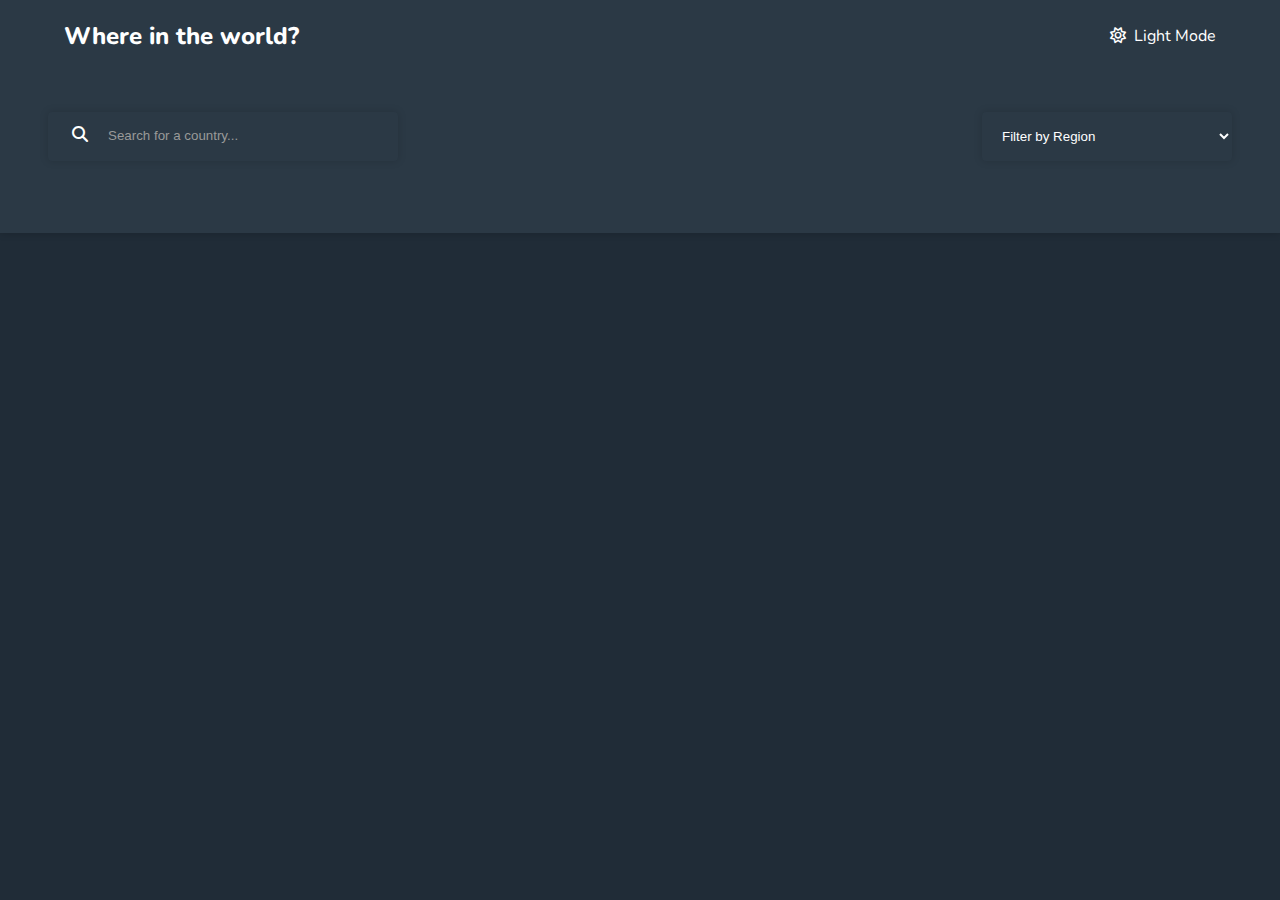
<file: index.html>
<!DOCTYPE html>
<html lang="en">
<head>
    <meta charset="UTF-8">
    <meta name="viewport" content="width=device-width, initial-scale=1.0">
    <title>Countries</title>
    <link href="https://fonts.googleapis.com/css?family=Nunito:300,regular,600,800," rel="stylesheet" />
    <link rel="stylesheet" href="style.css">
    <link rel="stylesheet" href="https://cdnjs.cloudflare.com/ajax/libs/font-awesome/6.7.2/css/all.min.css" integrity="sha512-Evv84Mr4kqVGRNSgIGL/F/aIDqQb7xQ2vcrdIwxfjThSH8CSR7PBEakCr51Ck+w+/U6swU2Im1vVX0SVk9ABhg==" crossorigin="anonymous" referrerpolicy="no-referrer" />
    <script src="script.js" defer></script>
</head>
<body class="dark">
    <header class="header-container">
        <div class="header-content">
        <h2 class="title">Where in the world?</h2>
        <p class="theme-changer"><i class="fa-regular fa-moon"></i>&nbsp;&nbsp;Dark Mode</p>
        </div>
        <main>
             <div class="search-filter-container">
            <div class="search-container">
                <i class="fa-solid fa-magnifying-glass"></i>
              <input type="text" placeholder="Search for a country...">
            </div>
              <select class="filter-by-region">
            <option value="Africa" hidden>Filter by Region</option>
            <option value="America">America</option>
            <option value="Asia">Asia</option>
            <option value="Europe">Europe</option>
            <option value="Oceania">Oceania</option>
            <option value="Antarctica">Antarctica</option>
          </select>
          </div>
        
            <div class="countries-container">
        
            </div>

            
        </main>
    </header>
</body>
</html>
</file>
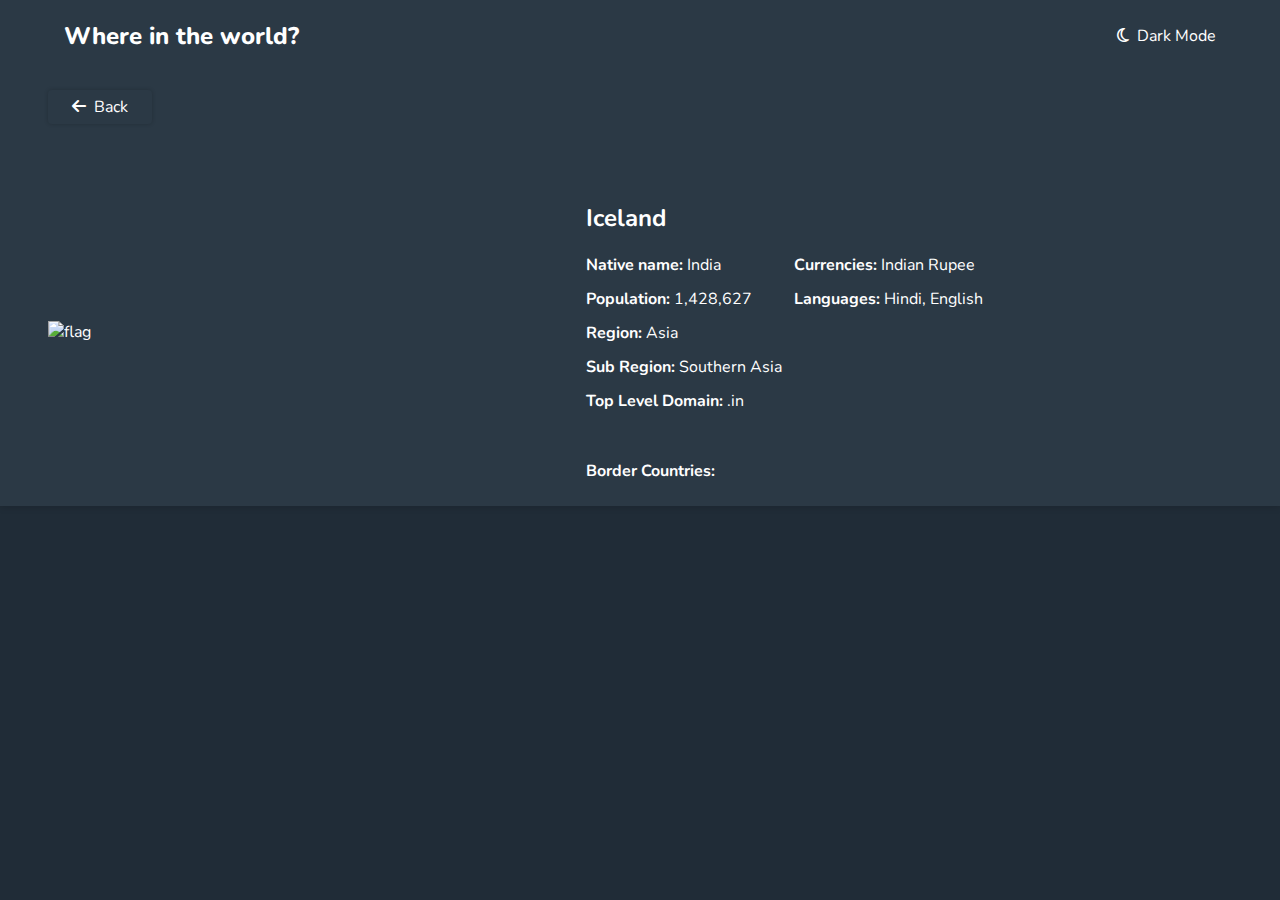
<file: country.html>
<!DOCTYPE html>
<html lang="en">
<head>
    <meta charset="UTF-8">
    <meta name="viewport" content="width=device-width, initial-scale=1.0">
    <title>Country</title>
    <link href="https://fonts.googleapis.com/css?family=Nunito:300,regular,600,800," rel="stylesheet" />
    <link rel="stylesheet" href="style.css">
    <link rel="stylesheet" href="https://cdnjs.cloudflare.com/ajax/libs/font-awesome/6.7.2/css/all.min.css" integrity="sha512-Evv84Mr4kqVGRNSgIGL/F/aIDqQb7xQ2vcrdIwxfjThSH8CSR7PBEakCr51Ck+w+/U6swU2Im1vVX0SVk9ABhg==" crossorigin="anonymous" referrerpolicy="no-referrer" />
    <link rel="stylesheet" href="country.css">
    <script src="design/country.js" defer></script>
</head>
<body>
      <header class="header-container">
        <div class="header-content">
        <h2 class="title">Where in the world?</h2>
        <p><i class="fa-regular fa-moon"></i>&nbsp;&nbsp;Dark Mode</p>
        </div>
        <main>
         
          <div class="country-details-container">
            <span href="#" class="back-button" onclick="history.back()"><i class="fa-solid fa-arrow-left"></i>&nbsp;&nbsp;Back</span>
          <div class="country-details">
            <img alt="flag">
            <div class="details-text-container">
                <h2>Iceland</h2>
                <div class="details-text">
                     <p><b>Native name: </b><span class="native-name">India</span></p>
                    <p><b>Population: </b><span class="population">1,428,627</span></p>
                    <p><b>Region: </b><span class="region">Asia</span></p>
                    <p><b>Sub Region: </b><span class="sub-region">Southern Asia</span></p>
                    <p><b>Top Level Domain: </b><span class="top-level-domain">.in</span></p>
                    <p><b>Currencies: </b><span class="currencies">Indian Rupee</span></p>
                    <p><b>Languages: </b><span class="languages">Hindi, English</span></p>
                </div>
                <div class="border-countries">  
                    <b>Border Countries:</b>&nbsp;<span class="borders-container"></span>
                </div>
            </div>
          </div>
          </div>
        </main>
    </header>
</body>
</html>
</file>
<file: style.css>
.country-details-container{
    max-width: 1200px;
    margin-inline: auto;
}
*{
    box-sizing: border-box;
}
body{
    --background-color: white;
    --text-color:black;
    --elements-color:white;
    margin: 0;
    font-family: Nunito;
    background-color: var(--background-color);
    color: var(--text-color);
}
body.dark{
    --background-color: hsl(207,26%,17%);
    --text-color: white;
    --elements-color:hsl(209,23%,22%);
}
main{
    padding:24px;
}
a {
    text-decoration-line: none;
    color: inherit;
}
.header-content p{
    cursor: pointer;
}
.header-content{
    display: flex;
    align-items: center;
    justify-content: space-between;
    max-width: 1200px;
    margin-inline: auto; 
    padding-inline: 24px;
 
}
.header-container{
      box-shadow: 0 0 8px 0px  rgba(0,0,0,0.2);
      padding-inline: 24px;
      background-color: var(--elements-color);
}
.title{
    font-weight: 800;
}
.countries-container{
     max-width: 1200px;
    margin-top: 16px;
    display: flex;
    gap: 16px;
    flex-wrap: wrap;
    justify-content: space-between;
}
.country-card{
    display: inline-block;
    width: 250px;
    border-radius: 8px;
    overflow: hidden;
    padding-bottom: 24px;
    box-shadow: 0 0 8px 0  rgba(0,0,0,0.1);
    transition: all 0.2s ease-in-out;
    background-color: var(--elements-color);


}
.country-card:hover{
   transform: scale(1.03);
   box-shadow: 0 0 16px 0  rgba(0,0,0,0.1);
}
.country-card img{
    width: 100%;
  
}
.card-text{
    padding: 16px;
}
.card-text p{
 margin-block: 8px;
}
.card-title{
    font-size: 24px;
    margin-block: 16px;
}
.search-filter-container{
    margin-top: 16px;
    margin-bottom: 48px;
    display: flex;
    justify-content: space-between;
    gap: 24px;
}
.search-container{
   box-shadow: 0 0 8px 0  rgba(0,0,0,0.15);
   max-width: 350px;
   width: 100%;
   border-radius: 4px;
   padding-left: 24px;
   overflow: hidden;
   color: #999;
   background-color: var(--elements-color);
   color: var(--text-color);
}
.theme-changer{
    cursor: pointer;
}
.search-container input{
    border: none;
    outline: none;
    padding: 16px;
    background-color: var(--elements-color);
    color: var(--text-color);
}
.search-container input::placeholder{
    color: #999;

}
.filter-by-region{
    width: 250px;
    padding: 16px;
    border: none;
    outline: none;
    box-shadow: 0 0 8px 0  rgba(0,0,0,0.15);
    border-radius: 4px;
    background-color: var(--elements-color);
    color: var(--text-color);
}


@media(max-width:768px){
    .countries-container{
        justify-content: center;
    }
    .title{
        font-size: 16px;
    }
        .header-content p{
           font-size: 12px;
    }
    .search-filter-container{
    flex-direction: column;
}
}
</file>
<file: country.css>
.back-button{
       box-shadow: 0 0 4px 0  rgba(0,0,0,0.2);
       padding: 6px 24px;
       border-radius: 4px;
       cursor: pointer;
}
.country-details{
    display: flex;
    align-items: center;
    gap: 64px;
    margin-top: 64px;
}
.country-details img{
    width: 40% ;
}
.details-text{
    display: flex;
    flex-direction: column;
    gap: 12px;
    max-height: 180px;
    flex-wrap: wrap;
    row-gap: 12px;
    coloumn-gap: 64px;

}
.details-text p{
    margin: 0;
}
.border-countries{
    margin-top:48px ;
    display: flex;
    align-items: flex-start;
    flex-wrap: wrap;
    gap: 8px;
}
.border-countries a{
     box-shadow: 0 0 4px 0  rgba(0,0,0,0.2);
     padding: 4px 16px;
     border-radius: 4px;
     maargin-inline: 4px;
     font-size: 14px;
}

@media(max-width:940px){
    .country-details{
        flex-direction:column;
        align-items: flex-start;
        margin-top: 32px;
        gap: 16px;
    }
    .details-text{
        max-height: unset;
    }
    .country-details img{
        width: 100%;
        max-width:400px ;
    }

}
</file>
